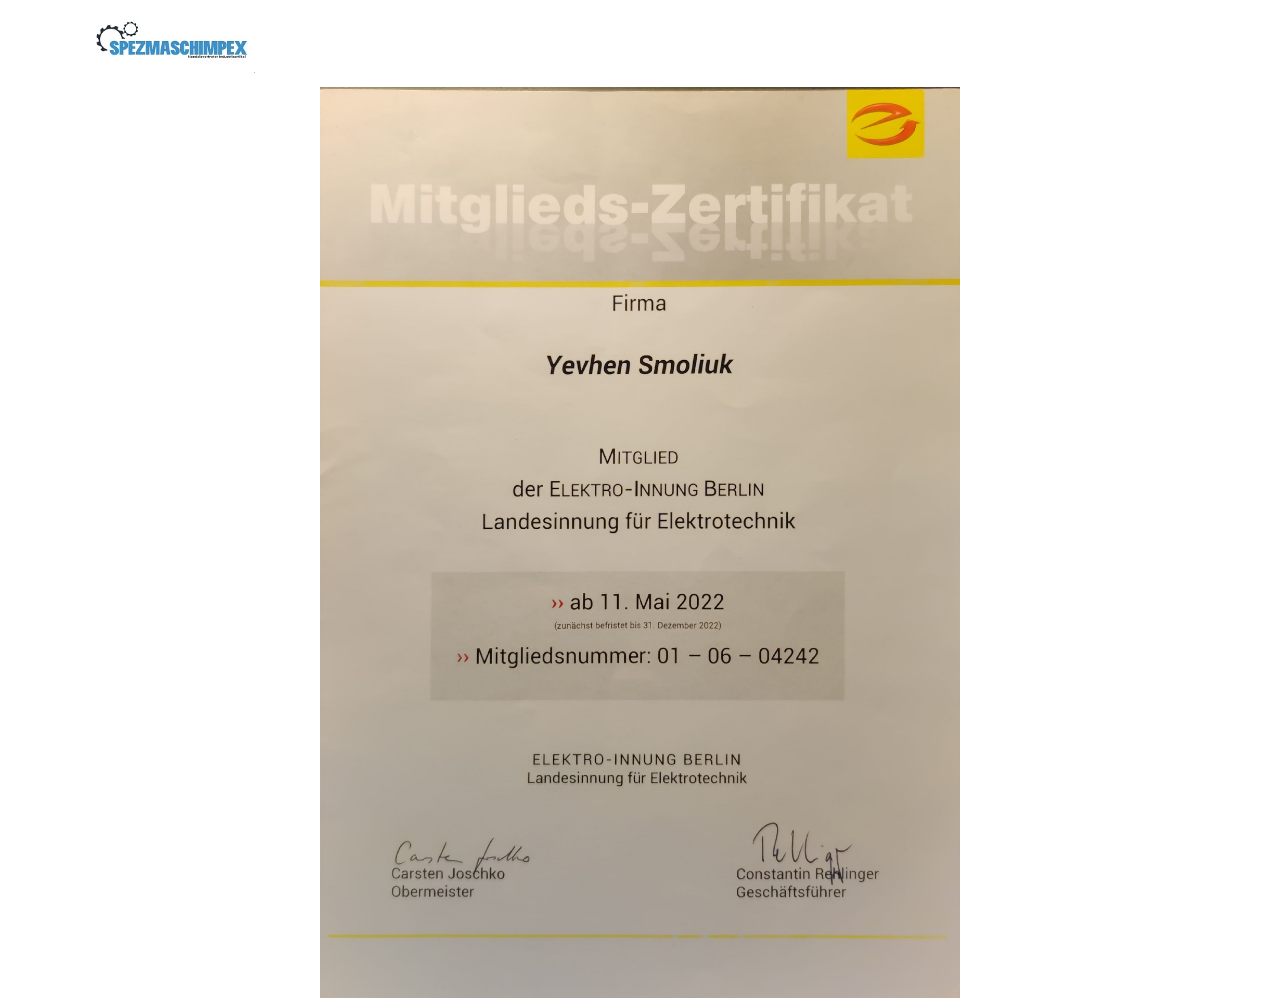
<file: certificates.html>
<!DOCTYPE html>
<html lang="en">
  <head>
    <meta charset="UTF-8" />
    <meta name="viewport" content="width=device-width, initial-scale=1.0" />
    <title>certificates</title>
    <link
      href="https://stackpath.bootstrapcdn.com/bootstrap/4.3.1/css/bootstrap.min.css"
      rel="stylesheet"
    />
    <link href="assets/css/style.css" rel="stylesheet" />
  </head>
  <body>
    <header>
      <nav class="navbar navbar-expand-md navbar-light">
        <div class="container">
          <a class="navbar-brand" href="index.html"
            ><img src="assets/img/logo.jpg" alt=""
          /></a>
         
        </div>
      </nav>
    </header>
<body>
  <main style="text-align: center;" class="certificates">
 
<img class="zertifikat_1" src="./assets/img/certificate.jpg" alt="certificate">

</main>
</body>
</html>
</file>
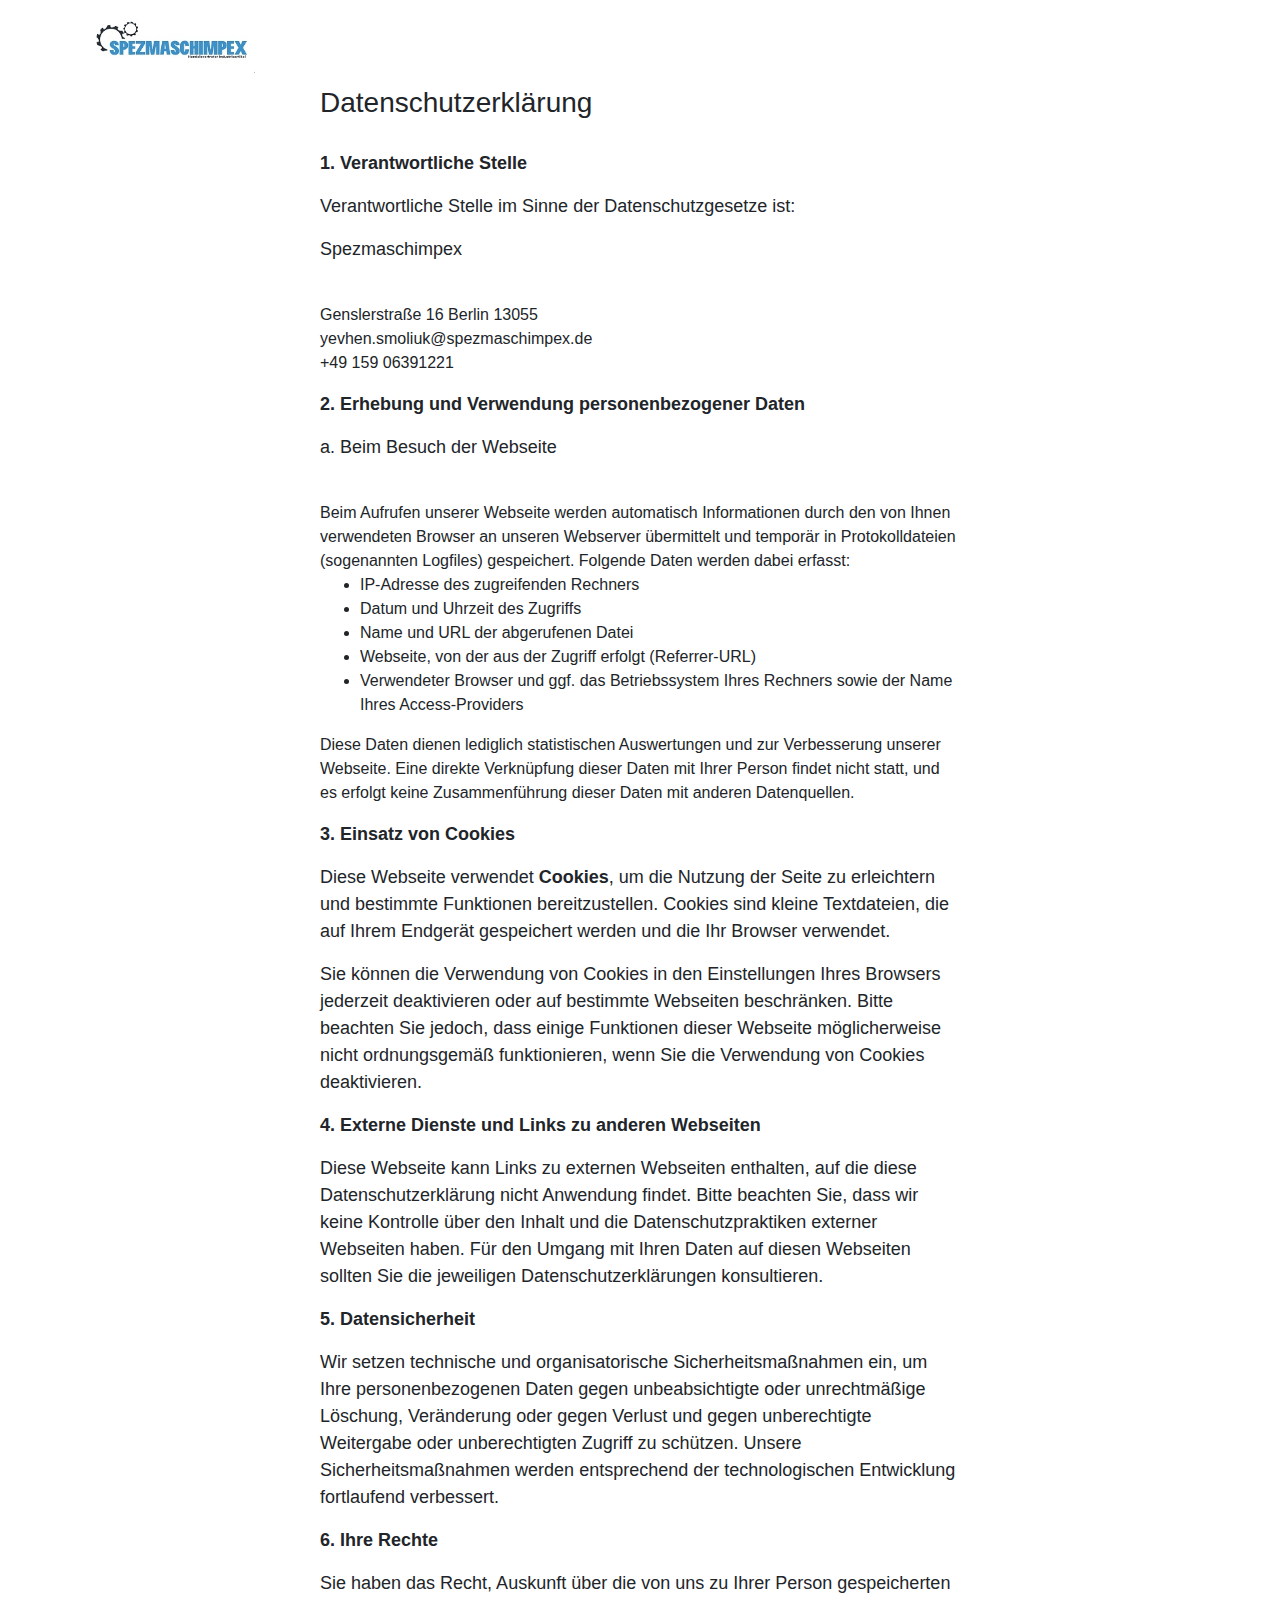
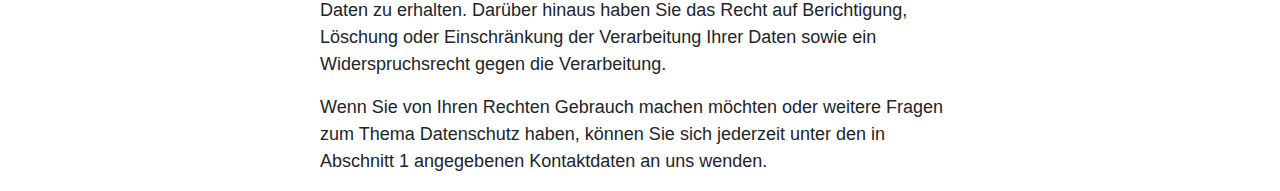
<file: datenSchutz.html>
<!DOCTYPE html>
<html lang="en">
  <head>
    <meta charset="UTF-8" />
    <meta name="viewport" content="width=device-width, initial-scale=1.0" />
    <title>DatenSchutz</title>
    <link
      href="https://stackpath.bootstrapcdn.com/bootstrap/4.3.1/css/bootstrap.min.css"
      rel="stylesheet"
    />
    <link href="assets/css/style.css" rel="stylesheet" />
  </head>
  <body>
    <header>
        <nav class="navbar navbar-expand-md navbar-light">
          <div class="container">
            <a class="navbar-brand" href="index.html"
              ><img src="assets/img/logo.jpg" alt=""
            /></a>
         
           
          </div>
        </nav>
      </header>

    <main class="datenSchutz">
      <h3>Datenschutzerklärung</h3>
      

       <strong> <p>1. Verantwortliche Stelle</p></strong>
        <p>
            Verantwortliche Stelle im Sinne der Datenschutzgesetze ist:<br>
            <p>Spezmaschimpex</p><br>
          Genslerstraße 16 Berlin 13055<br>
          yevhen.smoliuk@spezmaschimpex.de<br>
            +49 159 06391221
        </p>
<p>   <strong>2. Erhebung und Verwendung personenbezogener Daten</strong></p>
     
        <p>
            <p>a. Beim Besuch der Webseite</p><br>
            Beim Aufrufen unserer Webseite werden automatisch Informationen durch den von Ihnen verwendeten Browser an unseren Webserver übermittelt und temporär in Protokolldateien (sogenannten Logfiles) gespeichert. Folgende Daten werden dabei erfasst:
            <ul>
                <li>IP-Adresse des zugreifenden Rechners</li>
                <li>Datum und Uhrzeit des Zugriffs</li>
                <li>Name und URL der abgerufenen Datei</li>
                <li>Webseite, von der aus der Zugriff erfolgt (Referrer-URL)</li>
                <li>Verwendeter Browser und ggf. das Betriebssystem Ihres Rechners sowie der Name Ihres Access-Providers</li>
            </ul>
            Diese Daten dienen lediglich statistischen Auswertungen und zur Verbesserung unserer Webseite.
            Eine direkte Verknüpfung dieser Daten mit Ihrer Person findet nicht statt, und es erfolgt keine Zusammenführung dieser Daten mit anderen Datenquellen.
        </p>
        <p><strong>3. Einsatz von Cookies</strong></p>

<p>
    Diese Webseite verwendet <strong>Cookies</strong>, um die Nutzung der Seite zu erleichtern und bestimmte Funktionen bereitzustellen.
    Cookies sind kleine Textdateien, die auf Ihrem Endgerät gespeichert werden und die Ihr Browser verwendet.
</p>
<p>
    Sie können die Verwendung von Cookies in den Einstellungen Ihres Browsers jederzeit deaktivieren oder auf bestimmte Webseiten beschränken.
    Bitte beachten Sie jedoch, dass einige Funktionen dieser Webseite möglicherweise nicht ordnungsgemäß funktionieren, wenn Sie die Verwendung von Cookies deaktivieren.
</p>

<p><strong>4. Externe Dienste und Links zu anderen Webseiten</strong></p>

<p>
    Diese Webseite kann Links zu externen Webseiten enthalten, auf die diese Datenschutzerklärung nicht Anwendung findet.
    Bitte beachten Sie, dass wir keine Kontrolle über den Inhalt und die Datenschutzpraktiken externer Webseiten haben.
    Für den Umgang mit Ihren Daten auf diesen Webseiten sollten Sie die jeweiligen Datenschutzerklärungen konsultieren.
</p>

<p><strong>5. Datensicherheit</strong></p>

<p>
    Wir setzen technische und organisatorische Sicherheitsmaßnahmen ein, um Ihre personenbezogenen Daten gegen unbeabsichtigte oder unrechtmäßige Löschung, Veränderung oder gegen Verlust und gegen unberechtigte Weitergabe oder unberechtigten Zugriff zu schützen.
    Unsere Sicherheitsmaßnahmen werden entsprechend der technologischen Entwicklung fortlaufend verbessert.
</p>
<p><strong>6. Ihre Rechte</strong></p>

<p>
    Sie haben das Recht, Auskunft über die von uns zu Ihrer Person gespeicherten Daten zu erhalten.
    Darüber hinaus haben Sie das Recht auf Berichtigung, Löschung oder Einschränkung der Verarbeitung Ihrer Daten sowie ein Widerspruchsrecht gegen die Verarbeitung.
</p>
<p>
    Wenn Sie von Ihren Rechten Gebrauch machen möchten oder weitere Fragen zum Thema Datenschutz haben, können Sie sich jederzeit unter den in Abschnitt 1 angegebenen Kontaktdaten an uns wenden.
</p>
    </main>
    
  </body>
</html>
</file>
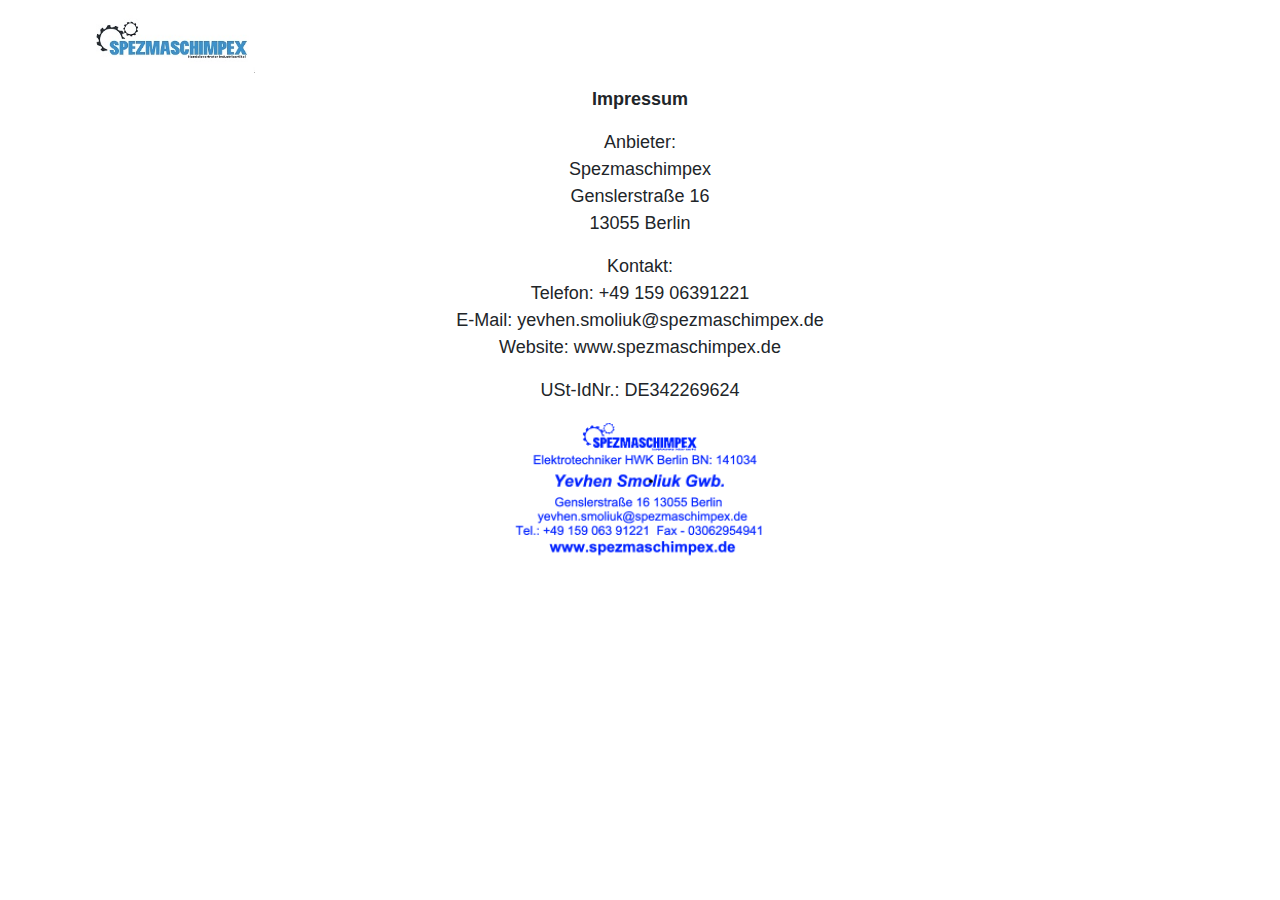
<file: impressium.html>
<!DOCTYPE html>
<html lang="en">
  <head>
    <meta charset="UTF-8" />
    <meta name="viewport" content="width=device-width, initial-scale=1.0" />
    <title>Impressium</title>
    <link
      href="https://stackpath.bootstrapcdn.com/bootstrap/4.3.1/css/bootstrap.min.css"
      rel="stylesheet"
    />
    <link href="assets/css/style.css" rel="stylesheet" />
  </head>
  <body>
    <header>
      <nav class="navbar navbar-expand-md navbar-light">
        <div class="container">
          <a class="navbar-brand" href="index.html"
            ><img src="assets/img/logo.jpg" alt=""
          /></a>
      </div>
      </nav>
    </header>
<body>
  <main class="impressium">
  <p><strong>Impressum</strong></p>
<p>Anbieter:<br />Spezmaschimpex<br />Genslerstraße 16<br />13055 Berlin</p>
<p>Kontakt:<br />Telefon: +49 159 06391221<br />E-Mail: yevhen.smoliuk@spezmaschimpex.de<br />Website: www.spezmaschimpex.de</p>
<p>USt-IdNr.: DE342269624</p>

<img src="./assets/img/stamp.png" class="stamp" alt="stamp">
</main>
</body>
</html>
</file>
<file: assets/css/style.css>
.navbar .collapse {
  justify-content: flex-end;
}

.navbar .navbar-brand img {
  height: 60px;
}

.navbar .nav-link {
  font-size: 1.2rem;
  font-weight: bold;
  color: #0391e4 !important;
}

.navbar .collapse .btn-primary {
  margin-left: 20px;
}

p,
li {
  font-size: 18px;
}

.btn-primary {
  /* font-size: small; */
  color: #fff !important;
  background-color: #fea803;
  border: 1px solid #fea803;
  cursor: pointer;
}

.btn-primary:hover,
.btn-primary:focus,
.btn-primary:not(:disabled):not(.disabled).active {
  background-color: transparent !important;
  border: 1px solid #fea803 !important;
  color: #fea803 !important;
  outline: none !important;
  box-shadow: none !important;
}

.feedbackBtn {
  border: 1px solid #0391e4 !important;
  color: #fff !important;
  background-color: #0391e4 !important;
}

.feedbackBtn:hover {
  background-color: transparent !important;
  border: 1px solid #0391e4 !important;
  color: #0391e4 !important;
  outline: none !important;
  box-shadow: none !important;
}

h3 {
  margin: 0 0 30px;
}

section {
  padding: 50px 0;
}

.main {
  background-color: aliceblue;
  text-align: center;
}

.main p {
  font-size: 15px;
}

.feedback {
  text-align: center;
}

.feedback button {
  margin-top: 20px;
  margin-bottom: 10px;
}

.feedback p {
  margin: 0px;
}
.main_img {
  border-radius: 0px 90px;

  /* padding: 20px; */
  margin: 0 auto;
  height: 350px;
  margin-top: -40px;
}

.main .col-sm-12 {
  margin: 0 0 50px;
}

.main .item img {
  width: 60px;
  margin: 0 0 20px;
}

.parthner_section {
  text-align: center;
  margin-bottom: -30px;
  background-color: aliceblue;
}

.parthner {
  margin-top: 40px;
  margin-bottom: 20px;
  margin-right: -150px;
  display: flex;
  flex-direction: column;
  justify-content: center;
  align-items: center;
}

.parthner img {
  height: 160px;
  margin: 0 0 20px;
  transition: transform 0.2s;
}

.parthner img:hover {
  transform: scale(1.2);
}

/* .provide {
  background-color: aliceblue;
} */

.work {
  background-color: aliceblue;
}

.work_img {
  margin-bottom: 8px;
  text-align: center;
}

.work img {
  width: 70%;
  margin: 0 0 2px;
  border-radius: 10px;
  transition: transform 0.2s;
}

.work img:hover {
  transform: translateY(-10px);
}

.work .work_img p {
  font-size: 12px;
  margin-top: 10px;
}

.work .work_img:nth-child(2) p {
  width: 70%;
  margin: 0 auto;
  margin-top: 10px;
}

.work .work_img:nth-child(3) p {
  width: 70%;
  margin: 0 auto;
  margin-top: 10px;
}

.form {
  text-align: center;
  background-color: aliceblue;
}

.form .form-group {
  width: 50%;
  min-width: 290px;
  margin: 0 auto 30px;
  text-align: left;
}

.info {
  text-align: center;
  height: 246px;
}

.p_introduction {
  width: 50%;
  margin: 0 auto;
}
/* .imageWrapper {
  text-align: center;
} */

.about {
  text-align: center;

  width: 100%;
}

.container_about {
  width: 50%;
}
.about_text {
  margin-top: 10px;
}

.container_about h3 {
  margin-top: 20px;
}

.container_about p {
  margin-top: -20px;
}

.portrait {
  border-radius: 50%;

  width: 20%;
}

.contact {
  margin-top: -70px;
  text-align: center;
}
footer {
  /* background-color: aliceblue; */
  padding: 30px 0;
  text-align: center;
  background-color: aliceblue;
}

.contact_footer {
  margin-bottom: 0;
}

.left_footer {
  display: grid;
}

footer p:last-child {
  margin: 0;
}

footer a {
  color: #fea803 !important;
}

/* ----------------------------------------------- */

.datenSchutz {
  margin-top: 50px;
  margin-bottom: 50px;
  width: 50%;
  margin: auto;
}

.datenSchutz li{
  font-size: 16px;
}

.impressium {
  text-align: center;
}

.stamp {
  width: 20%;
  display: block;
  margin: 0 auto;
}

.zertifikat_1 {
  width: 50%;
}

@media (max-width: 767px) {
  h1 {
    font-size: 2rem;
  }

  h3 {
    font-size: 1.6rem;
  }

  .btn-primary {
    font-size: small;
  }

  section {
    padding: 30px 0;
  }

  p,
  li {
    font-size: 16px;
  }

  .navbar .collapse .btn-primary {
    margin: 0;
  }

  .container_about {
    width: 85%;
  }

  .p_introduction {
    width: 85%;
  }

  .parthner {
    margin-right: 0;
    margin-top: 0;
    margin-bottom: 0;
  }

  .parthner img {
    transition: none;
  }

  .parthner img:hover {
    transform: none;
  }

  /* .feedback p {
    margin: 0;
  } */

  .work_img {
    margin-bottom: 32px;
  }

  .work img {
    width: 70%;
    margin: 0 0 2px;
    transition: none;
  }

  .work img:hover {
    transform: none;
  }


  /* .work .work_img:nth-child(4) p {
    width: 70%;
    margin: 0 auto;
    margin-top: 10px;
  } */
  .feedback button {
    margin-bottom: 10px;
  }
  .main_img {
    width: 90%;
  }

  .myBtn {
    margin-top: 12px;
  }

  .contact_footer {
    margin-bottom: 0px;
    margin-top: 12px;
  }

  .impressium_footer {
    margin-bottom: 12px;
  }

  .datenSchutz_footer {
    margin-top: 12px;
  }

  .info {
    height: auto;
  }

  .datenSchutz {
    width: 90%;
  }

  .stamp {
    width: 55%;
  }

  .zertifikat_1 {
    width: 70%;
  }
}
</file>
